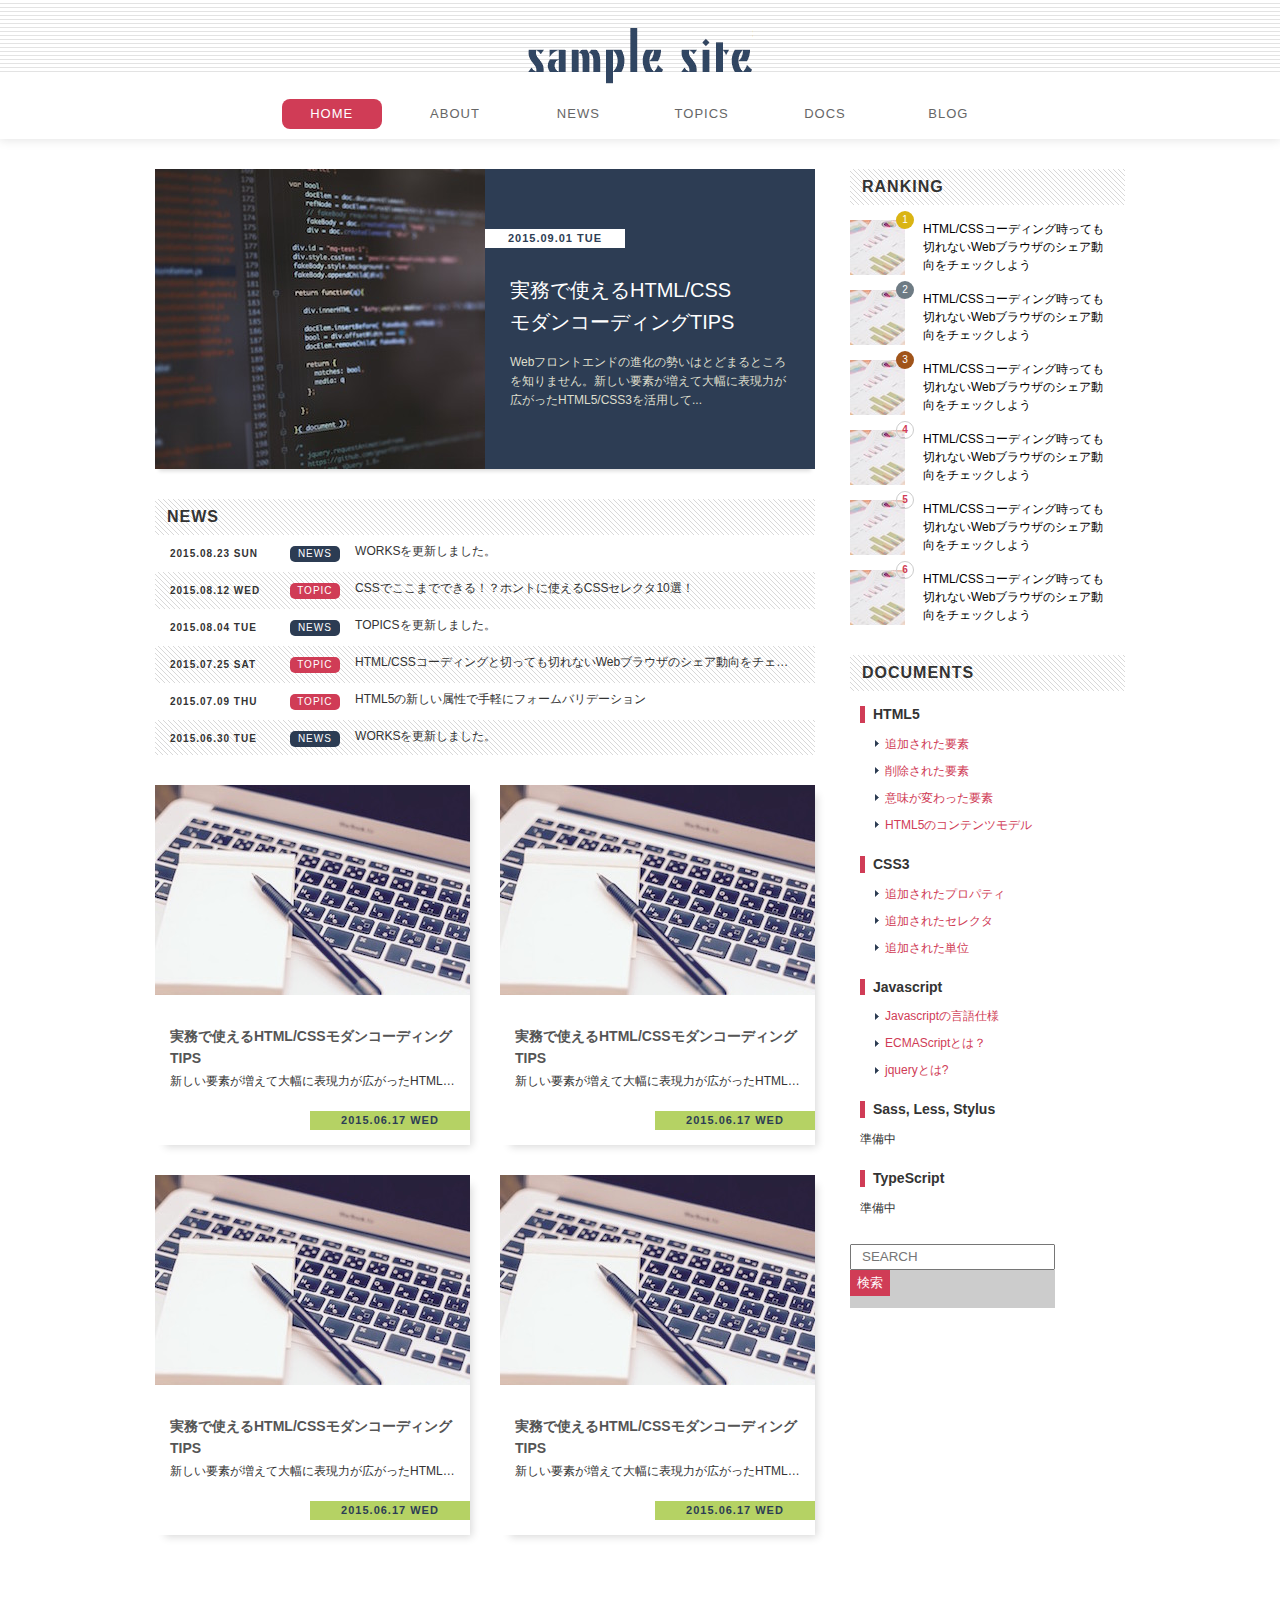
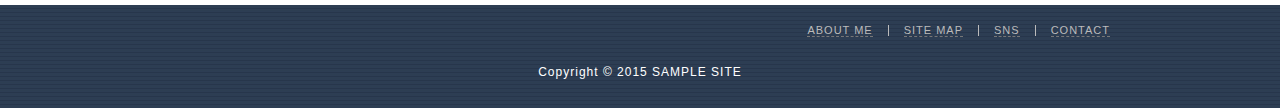
<file: index.html>
<!DOCTYPE html>
<html lang="ja">
  <head>
    <meta charset="UTF-8" />
    <meta name="viewport" content="width=device-width, initial-scale=1.0" />
    <title>スタンダードレイアウト</title>
    <link rel="stylesheet" href="mcoding/grid-layout/css/reset.css " />
    <link rel="stylesheet" href="style.css" />
  </head>
  <body>
    <header class="header">
      <h1 class="logo">
        <a href="/">SAMPLE SITE</a>
      </h1>
      <nav class="global-nav">
        <ul>
          <li class="nav-item active"><a href="#">HOME</a></li>
          <li class="nav-item"><a href="#">ABOUT</a></li>
          <li class="nav-item"><a href="#">NEWS</a></li>
          <li class="nav-item"><a href="#">TOPICS</a></li>
          <li class="nav-item"><a href="#">DOCS</a></li>
          <li class="nav-item"><a href="#">BLOG</a></li>
        </ul>
      </nav>
    </header>
    <div class="wrapper clearfix">
      <main class="main">
        <h2 class="hidden">HOT TOPIC</h2>
        <a href="#" class="hot-topic clearfix">
          <img
            class="image"
            src="mcoding/standard-layout/images/hot-topic.jpg"
            alt="コーディング画面"
          />
          <div class="content">
            <h3 class="title">
              実務で使えるHTML/CSS<br />モダンコーディングTIPS
            </h3>
            <p class="desc">
              Webフロントエンドの進化の勢いはとどまるところを知りません。新しい要素が増えて大幅に表現力が広がったHTML5/CSS3を活用して...
            </p>
            <time class="date" datetime="2015-09-01">2015.09.01 TUE</time>
          </div>
        </a>
        <h2 class="heading">NEWS</h2>
        <ul class="scroll-list">
          <li class="scroll-item">
            <a href="#">
              <time class="date" datetime="2015-08-23">2015.08.23 SUN</time>
              <span class="category news">NEWS</span>
              <span class="title">WORKSを更新しました。</span>
            </a>
          </li>
          <li class="scroll-item">
            <a href="#">
              <time class="date" datetime="2015-08-12">2015.08.12 WED</time>
              <span class="category">TOPIC</span>
              <span class="title"
                >CSSでここまでできる！？ホントに使えるCSSセレクタ10選！</span
              >
            </a>
          </li>
          <li class="scroll-item">
            <a href="#">
              <time class="date" datetime="2015-08-04">2015.08.04 TUE</time>
              <span class="category news">NEWS</span>
              <span class="title">TOPICSを更新しました。</span>
            </a>
          </li>
          <li class="scroll-item">
            <a href="#">
              <time class="date" datetime="2015-07-25">2015.07.25 SAT</time>
              <span class="category">TOPIC</span>
              <span class="title"
                >HTML/CSSコーディングと切っても切れないWebブラウザのシェア動向をチェックしよう</span
              >
            </a>
          </li>
          <li class="scroll-item">
            <a href="#">
              <time class="date" datetime="2015-07-09">2015.07.09 THU</time>
              <span class="category">TOPIC</span>
              <span class="title"
                >HTML5の新しい属性で手軽にフォームバリデーション</span
              >
            </a>
          </li>
          <li class="scroll-item">
            <a href="#">
              <time class="date" datetime="2015-06-30">2015.06.30 TUE</time>
              <span class="category news">NEWS</span>
              <span class="title">WORKSを更新しました。</span>
            </a>
          </li>
          <li class="scroll-item">
            <a href="#">
              <time class="date" datetime="2015-08-12">2015.08.12 WED</time>
              <span class="category">TOPIC</span>
              <span class="title"
                >CSSでここまでできる！？ホントに使えるCSSセレクタ10選！</span
              >
            </a>
          </li>
        </ul>
        <h2 class="hidden">ARTICLES</h2>
        <div class="clearfix">
          <a href="#" class="article-box">
            <h3 class="title">実務で使えるHTML/CSSモダンコーディングTIPS</h3>
            <p class="desc">
              新しい要素が増えて大幅に表現力が広がったHTML5/CSS3を活用し、モダンなコーディングにチャレンジしましょう！
            </p>
            <time class="date" datetime="2015-06-17">2015.06.17 WED</time>
            <img
              class="image"
              src="mcoding/standard-layout/images/article.jpg"
              alt="コーディング画面"
            />
          </a>
          <a href="#" class="article-box">
            <h3 class="title">実務で使えるHTML/CSSモダンコーディングTIPS</h3>
            <p class="desc">
              新しい要素が増えて大幅に表現力が広がったHTML5/CSS3を活用し、モダンなコーディングにチャレンジしましょう！
            </p>
            <time class="date" datetime="2015-06-17">2015.06.17 WED</time>
            <img
              class="image"
              src="mcoding/standard-layout/images/article.jpg"
              alt="コーディング画面"
            />
          </a>
          <a href="#" class="article-box">
            <h3 class="title">実務で使えるHTML/CSSモダンコーディングTIPS</h3>
            <p class="desc">
              新しい要素が増えて大幅に表現力が広がったHTML5/CSS3を活用し、モダンなコーディングにチャレンジしましょう！
            </p>
            <time class="date" datetime="2015-06-17">2015.06.17 WED</time>
            <img
              class="image"
              src="mcoding/standard-layout/images/article.jpg"
              alt="コーディング画面"
            />
          </a>
          <a href="#" class="article-box">
            <h3 class="title">実務で使えるHTML/CSSモダンコーディングTIPS</h3>
            <p class="desc">
              新しい要素が増えて大幅に表現力が広がったHTML5/CSS3を活用し、モダンなコーディングにチャレンジしましょう！
            </p>
            <time class="date" datetime="2015-06-17">2015.06.17 WED</time>
            <img
              class="image"
              src="mcoding/standard-layout/images/article.jpg"
              alt="コーディング画面"
            />
          </a>
        </div>
      </main>
      <div class="sidemenu">
        <h2 class="heading">RANKING</h2>
        <ol class="ranking">
          <li class="ranking-item">
            <a href="#">
              <img
                class="image"
                src="mcoding/standard-layout/images/ranking.jpg"
                alt="グラフの画像"
              />
              <span class="order"></span>
              <p class="text">
                HTML/CSSコーディング時っても切れないWebブラウザのシェア動向をチェックしよう
              </p>
            </a>
          </li>
          <li class="ranking-item">
            <a href="#">
              <img
                class="image"
                src="mcoding/standard-layout/images/ranking.jpg"
                alt="グラフの画像"
              />
              <span class="order"></span>
              <p class="text">
                HTML/CSSコーディング時っても切れないWebブラウザのシェア動向をチェックしよう
              </p>
            </a>
          </li>
          <li class="ranking-item">
            <a href="#">
              <img
                class="image"
                src="mcoding/standard-layout/images/ranking.jpg"
                alt="グラフの画像"
              />
              <span class="order"></span>
              <p class="text">
                HTML/CSSコーディング時っても切れないWebブラウザのシェア動向をチェックしよう
              </p>
            </a>
          </li>
          <li class="ranking-item">
            <a href="#">
              <img
                class="image"
                src="mcoding/standard-layout/images/ranking.jpg"
                alt="グラフの画像"
              />
              <span class="order"></span>
              <p class="text">
                HTML/CSSコーディング時っても切れないWebブラウザのシェア動向をチェックしよう
              </p>
            </a>
          </li>
          <li class="ranking-item">
            <a href="#">
              <img
                class="image"
                src="mcoding/standard-layout/images/ranking.jpg"
                alt="グラフの画像"
              />
              <span class="order"></span>
              <p class="text">
                HTML/CSSコーディング時っても切れないWebブラウザのシェア動向をチェックしよう
              </p>
            </a>
          </li>
          <li class="ranking-item">
            <a href="#">
              <img
                class="image"
                src="mcoding/standard-layout/images/ranking.jpg"
                alt="グラフの画像"
              />
              <span class="order"></span>
              <p class="text">
                HTML/CSSコーディング時っても切れないWebブラウザのシェア動向をチェックしよう
              </p>
            </a>
          </li>
        </ol>
        <h2 class="heading">DOCUMENTS</h2>
        <ul class="documents">
          <li>
            <h3 class="title">HTML5</h3>
            <ul>
              <li><a href="#">追加された要素</a></li>
              <li><a href="#">削除された要素</a></li>
              <li><a href="#">意味が変わった要素</a></li>
              <li><a href="#">HTML5のコンテンツモデル</a></li>
            </ul>
          </li>
          <li>
            <h3 class="title">CSS3</h3>
            <ul>
              <li><a href="#">追加されたプロパティ</a></li>
              <li><a href="#">追加されたセレクタ</a></li>
              <li><a href="#">追加された単位</a></li>
            </ul>
          </li>
          <li>
            <h3 class="title">Javascript</h3>
            <ul>
              <li><a href="#">Javascriptの言語仕様</a></li>
              <li><a href="#">ECMAScriptとは？</a></li>
              <li><a href="#">jqueryとは?</a></li>
            </ul>
          </li>
          <li>
            <h3 class="title">Sass, Less, Stylus</h3>
            <p>準備中</p>
          </li>
          <li>
            <h3 class="title">TypeScript</h3>
            <p>準備中</p>
          </li>
        </ul>
        <h2 class="hidden">SEARCH</h2>
        <form class="search-box">
          <input
            class="search-input"
            type="text"
            name="search"
            placeholder="SEARCH"
          />
          <input class="search-button" type="submit" value="検索" />
          <p class="text">サイト内の文章を検索できます</p>
        </form>
      </div>
    </div>
    <footer class="footer">
      <ul class="horizontal-list">
        <li class="horizontal-item"><a href="#">ABOUT ME</a></li>
        <li class="horizontal-item"><a href="#">SITE MAP</a></li>
        <li class="horizontal-item"><a href="#">SNS</a></li>
        <li class="horizontal-item"><a href="#">CONTACT</a></li>
      </ul>
      <p class="copyright">Copyright ©︎ 2015 SAMPLE SITE</p>
    </footer>
  </body>
</html>
</file>
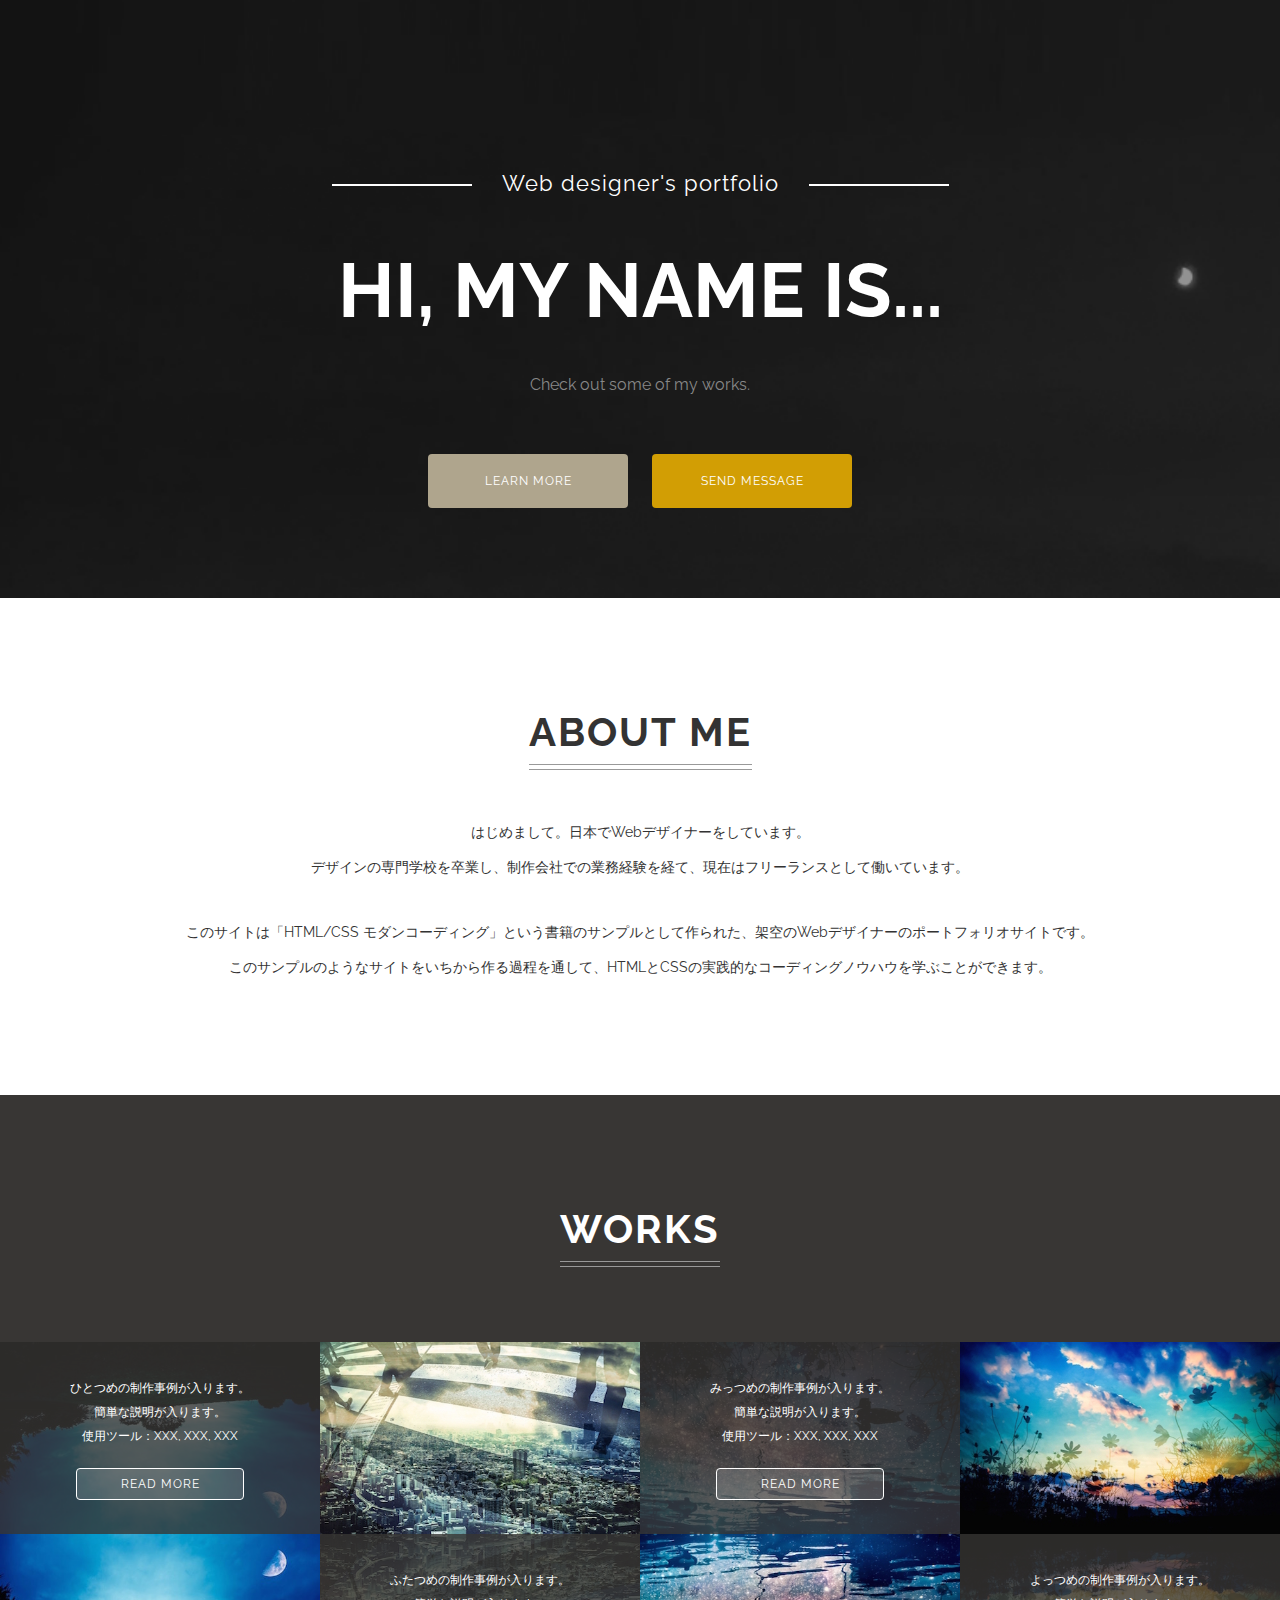
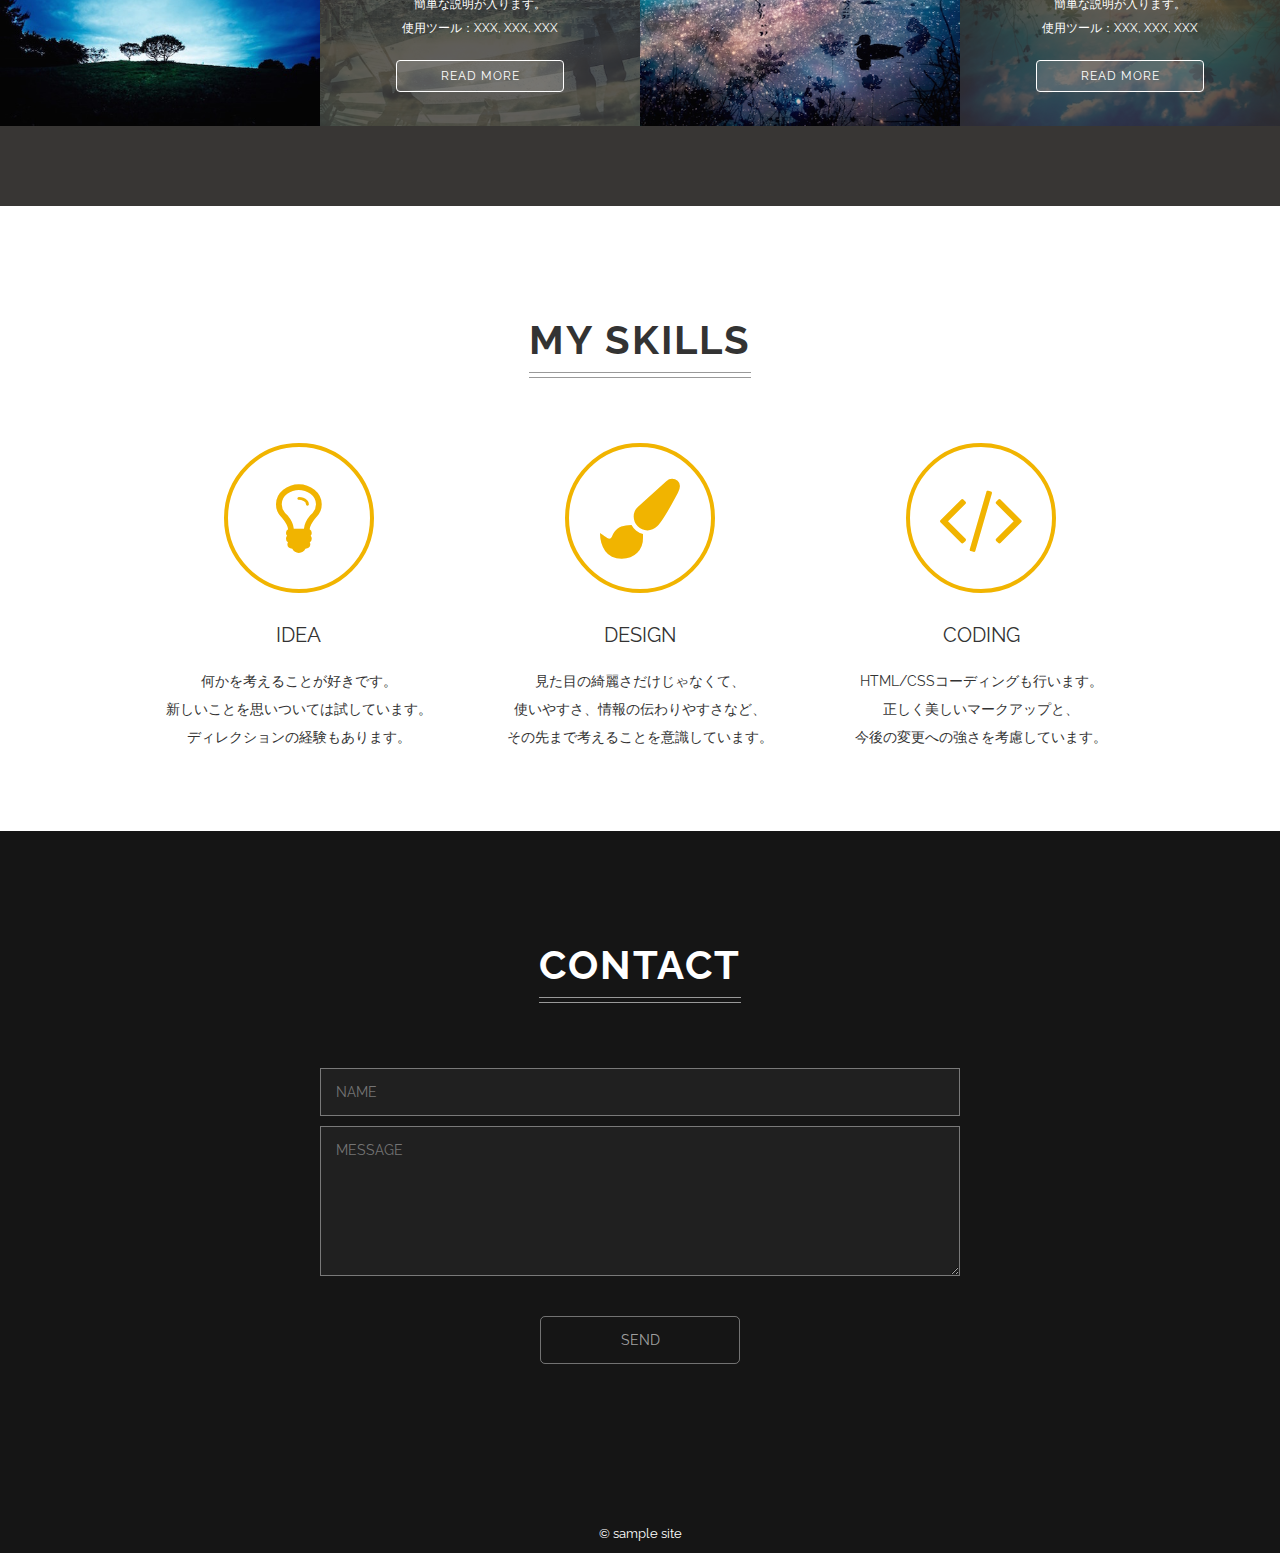
<file: mcoding/singlepage-layout/index.html>
<!DOCTYPE html>
<html lang="ja">
<head>
  <meta charset="UTF-8">
  <meta name="viewport" content="width=device-width,initial-scale=1.0,minimum-scale=1.0">
  <title>シングルページレイアウト</title>
  <link rel="stylesheet" href="http://fonts.googleapis.com/css?family=Raleway:700,400">
  <link rel="stylesheet" href="http://maxcdn.bootstrapcdn.com/font-awesome/4.3.0/css/font-awesome.min.css">
  <link rel="stylesheet" href="css/normalize.css">
  <link rel="stylesheet" href="css/style.css">
</head>
<body>
  <header class="header">
    <p class="site-title-sub">Web designer's portfolio</p>
    <h1 class="site-title">HI, MY NAME IS...</h1>
    <p class="site-description">Check out some of my works.</p>
    <div class="buttons">
      <a class="button" href="#about">LEARN MORE</a>
      <a class="button button-showy" href="#contact">SEND MESSAGE</a>
    </div>
  </header>
  <section class="about" id="about">
    <h2 class="heading">ABOUT ME</h2>
    <p class="about-text">
      はじめまして。日本でWebデザイナーをしています。<br>
      デザインの専門学校を卒業し、制作会社での業務経験を経て、現在はフリーランスとして働いています。
    </p>
    <p class="about-text">
      このサイトは「HTML/CSS モダンコーディング」という書籍のサンプルとして作られた、架空のWebデザイナーのポートフォリオサイトです。<br>
      このサンプルのようなサイトをいちから作る過程を通して、HTMLとCSSの実践的なコーディングノウハウを学ぶことができます。
    </p>
  </section>
  <section class="works">
    <h2 class="heading">WORKS</h2>
    <div class="works-wrapper">
      <div class="work-box tree">
        <img class="work-image" src="images/tree.jpg" alt="制作事例1">
        <div class="work-description">
          <div class="work-description-inner">
            <p class="work-text">
              ひとつめの制作事例が入ります。<br>
              簡単な説明が入ります。<br>
              使用ツール：XXX, XXX, XXX<br>
              <a href="#" class="button button-ghost">READ MORE</a>
            </p>
          </div>
        </div>
      </div>
      <div class="work-box building">
        <img class="work-image" src="images/building.jpg" alt="制作事例2">
        <div class="work-description">
          <div class="work-description-inner">
            <p class="work-text">
              ふたつめの制作事例が入ります。<br>
              簡単な説明が入ります。<br>
              使用ツール：XXX, XXX, XXX<br>
              <a href="#" class="button button-ghost">READ MORE</a>
            </p>
          </div>
        </div>
      </div>
      <div class="work-box lake">
        <img class="work-image" src="images/lake.jpg" alt="制作事例3">
        <div class="work-description">
          <div class="work-description-inner">
            <p class="work-text">
              みっつめの制作事例が入ります。<br>
              簡単な説明が入ります。<br>
              使用ツール：XXX, XXX, XXX<br>
              <a href="#" class="button button-ghost">READ MORE</a>
            </p>
          </div>
        </div>
      </div>
      <div class="work-box sky">
        <img class="work-image" src="images/sky.jpg" alt="制作事例4">
        <div class="work-description">
          <div class="work-description-inner">
            <p class="work-text">
              よっつめの制作事例が入ります。<br>
              簡単な説明が入ります。<br>
              使用ツール：XXX, XXX, XXX<br>
              <a href="#" class="button button-ghost">READ MORE</a>
            </p>
          </div>
        </div>
      </div>
    </div>
  </section>
  <section class="skills">
    <h2 class="heading">MY SKILLS</h2>
    <div class="skills-wrapper">
      <div class="skill-box">
        <i class="skill-icon fa fa-lightbulb-o"></i>
        <div class="skill-title">IDEA</div>
        <p class="skill-text">
          何かを考えることが好きです。<br>
          新しいことを思いついては試しています。<br>
          ディレクションの経験もあります。
        </p>
      </div>
      <div class="skill-box">
        <i class="skill-icon fa fa-paint-brush"></i>
        <div class="skill-title">DESIGN</div>
        <p class="skill-text">
          見た目の綺麗さだけじゃなくて、<br>
          使いやすさ、情報の伝わりやすさなど、<br>
          その先まで考えることを意識しています。
        </p>
      </div>
      <div class="skill-box">
        <i class="skill-icon fa fa-code"></i>
        <div class="skill-title">CODING</div>
        <p class="skill-text">
          HTML/CSSコーディングも行います。<br>
          正しく美しいマークアップと、<br>
          今後の変更への強さを考慮しています。
        </p>
      </div>
    </div>
  </section>
  <section class="contact" id="contact">
    <h2 class="heading">CONTACT</h2>
    <form class="contact-form">
      <input type="text" name="name" placeholder="NAME">
      <textarea name="message" placeholder="MESSAGE"></textarea>
      <input type="submit" value="SEND">
    </form>
  </section>
  <footer class="footer">
      © sample site
  </footer>
  <script src="lib/placeholders.min.js"></script>
</body>
</html>
</file>
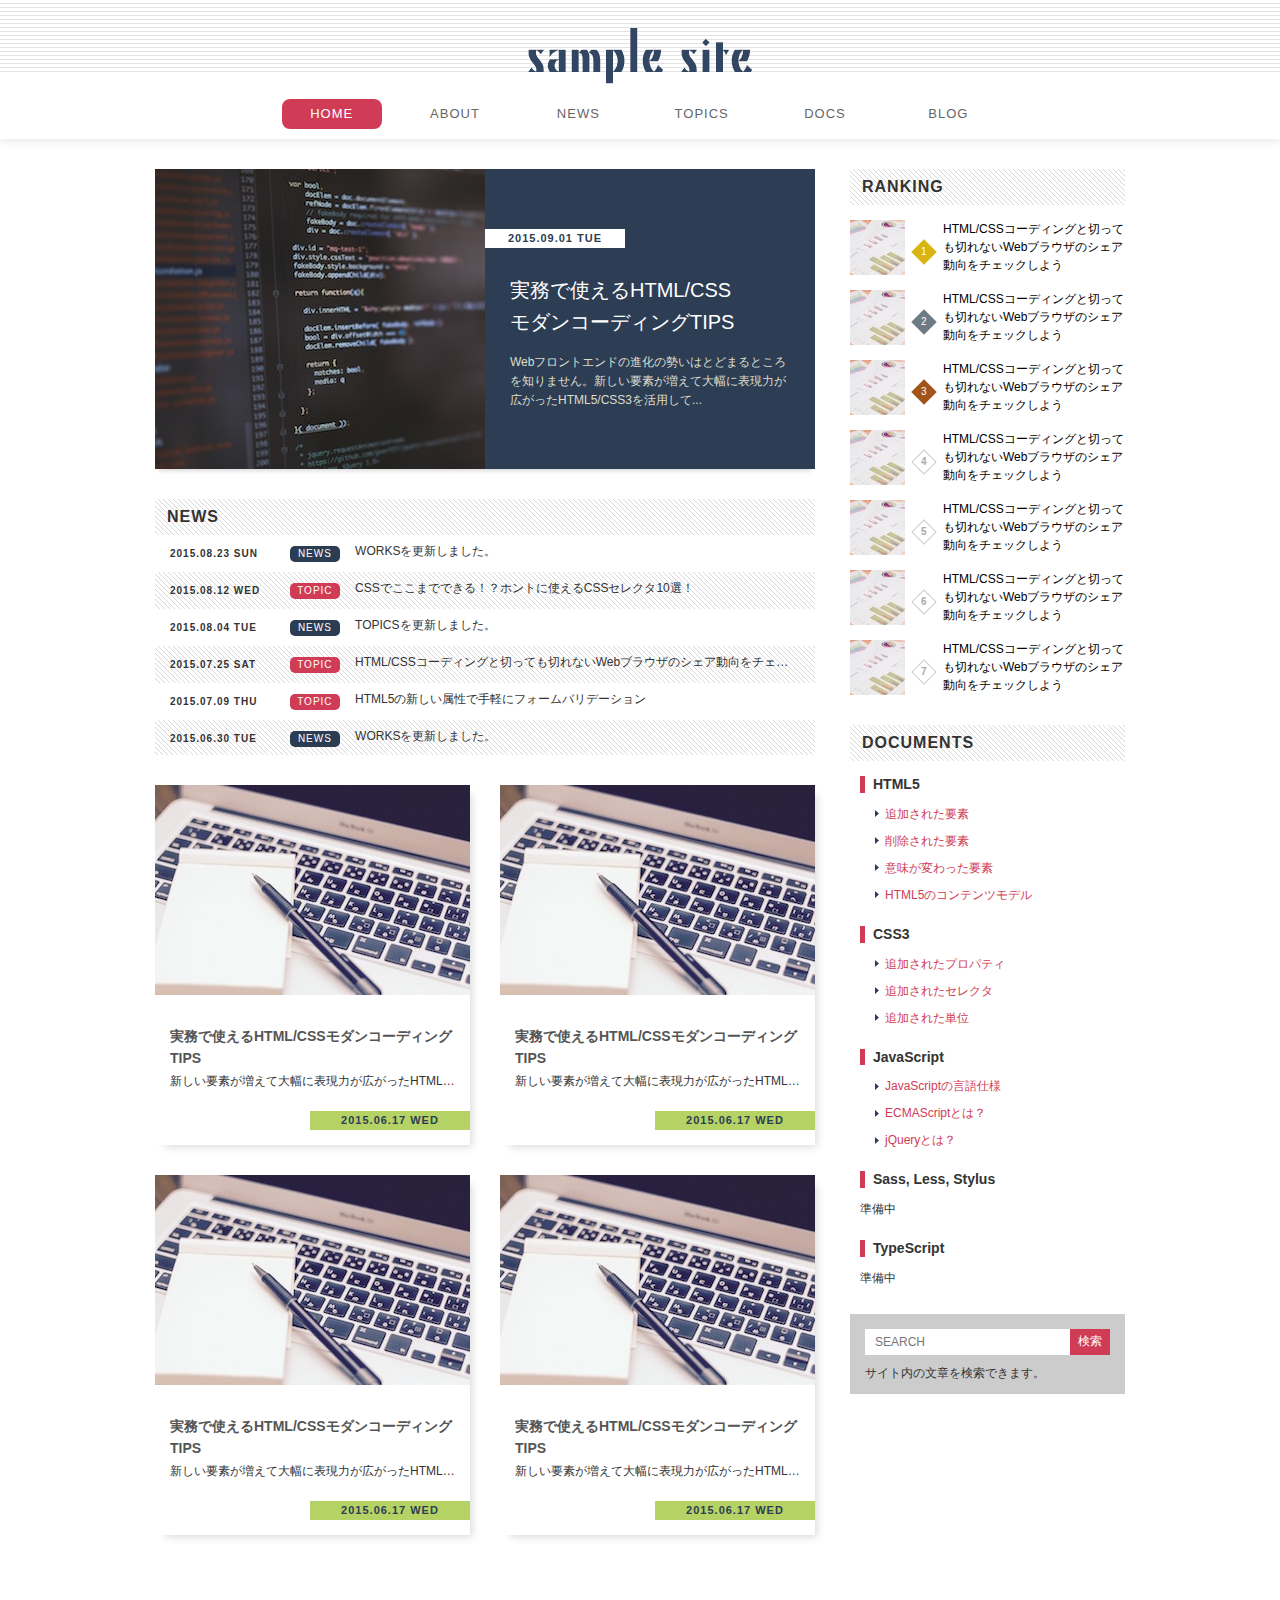
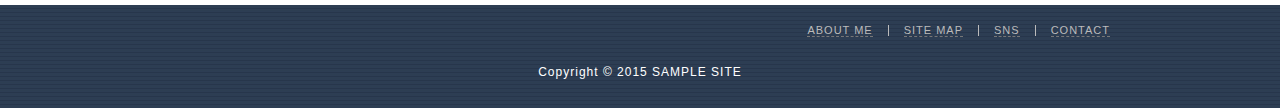
<file: mcoding/standard-layout/index.html>
<!DOCTYPE html>
<html lang="ja">
<head>
  <meta charset="UTF-8">
  <title>スタンダードレイアウト</title>
  <link rel="stylesheet" href="css/reset.css">
  <link rel="stylesheet" href="css/style.css">
</head>
<body>
  <header class="header">
    <h1 class="logo">
      <a href="/">SAMPLE SITE</a>
    </h1>
    <nav class="global-nav">
      <ul>
        <li class="nav-item active"><a href="#">HOME</a></li>
        <li class="nav-item"><a href="#">ABOUT</a></li>
        <li class="nav-item"><a href="#">NEWS</a></li>
        <li class="nav-item"><a href="#">TOPICS</a></li>
        <li class="nav-item"><a href="#">DOCS</a></li>
        <li class="nav-item"><a href="#">BLOG</a></li>
      </ul>
    </nav>
  </header>
  <div class="wrapper clearfix">
    <main class="main">
      <h2 class="hidden">HOT TOPIC</h2>
      <a href="#" class="hot-topic clearfix">
        <img class="image" src="./images/hot-topic.jpg" alt="コーディング画面">
        <div class="content">
          <h3 class="title">実務で使えるHTML/CSS<br>モダンコーディングTIPS</h3>
          <p class="desc">Webフロントエンドの進化の勢いはとどまるところを知りません。新しい要素が増えて大幅に表現力が広がったHTML5/CSS3を活用して...</p>
          <time class="date" datetime="2015-09-01">2015.09.01 TUE</time>
        </div>
      </a>
      <h2 class="heading">NEWS</h2>
      <ul class="scroll-list">
        <li class="scroll-item">
          <a href="#">
            <time class="date" datetime="2015-08-23">2015.08.23 SUN</time>
            <span class="category news">NEWS</span>
            <span class="title">WORKSを更新しました。</span>
          </a>
        </li>
        <li class="scroll-item">
          <a href="#">
            <time class="date" datetime="2015-08-12">2015.08.12 WED</time>
            <span class="category">TOPIC</span>
            <span class="title">CSSでここまでできる！？ホントに使えるCSSセレクタ10選！</span>
          </a>
        </li>
        <li class="scroll-item">
          <a href="#">
            <time class="date" datetime="2015-08-04">2015.08.04 TUE</time>
            <span class="category news">NEWS</span>
            <span class="title">TOPICSを更新しました。</span>
          </a>
        </li>
        <li class="scroll-item">
          <a href="#">
            <time class="date" datetime="2015-07-25">2015.07.25 SAT</time>
            <span class="category">TOPIC</span>
            <span class="title">HTML/CSSコーディングと切っても切れないWebブラウザのシェア動向をチェックしよう</span>
          </a>
        </li>
        <li class="scroll-item">
          <a href="#">
            <time class="date" datetime="2015-07-09">2015.07.09 THU</time>
            <span class="category">TOPIC</span>
            <span class="title">HTML5の新しい属性で手軽にフォームバリデーション</span>
          </a>
        </li>
        <li class="scroll-item">
          <a href="#">
            <time class="date" datetime="2015-06-30">2015.06.30 TUE</time>
            <span class="category news">NEWS</span>
            <span class="title">WORKSを更新しました。</span>
          </a>
        </li>
      </ul>
      <h2 class="hidden">ARTICLES</h2>
      <div class="clearfix">
        <a href="#" class="article-box">
          <h3 class="title">実務で使えるHTML/CSSモダンコーディングTIPS</h3>
          <p class="desc">新しい要素が増えて大幅に表現力が広がったHTML5/CSS3を活用し、モダンなコーディングにチャレンジしましょう！</p>
          <time class="date" datetime="2015-06-17">2015.06.17 WED</time>
          <img class="image" src="./images/article.jpg" alt="コーディング画面">
        </a>
        <a href="#" class="article-box">
          <h3 class="title">実務で使えるHTML/CSSモダンコーディングTIPS</h3>
          <p class="desc">新しい要素が増えて大幅に表現力が広がったHTML5/CSS3を活用し、モダンなコーディングにチャレンジしましょう！</p>
          <time class="date" datetime="2015-06-17">2015.06.17 WED</time>
          <img class="image" src="./images/article.jpg" alt="コーディング画面">
        </a>
        <a href="#" class="article-box">
          <h3 class="title">実務で使えるHTML/CSSモダンコーディングTIPS</h3>
          <p class="desc">新しい要素が増えて大幅に表現力が広がったHTML5/CSS3を活用し、モダンなコーディングにチャレンジしましょう！</p>
          <time class="date" datetime="2015-06-17">2015.06.17 WED</time>
          <img class="image" src="./images/article.jpg" alt="コーディング画面">
        </a>
        <a href="#" class="article-box">
          <h3 class="title">実務で使えるHTML/CSSモダンコーディングTIPS</h3>
          <p class="desc">新しい要素が増えて大幅に表現力が広がったHTML5/CSS3を活用し、モダンなコーディングにチャレンジしましょう！</p>
          <time class="date" datetime="2015-06-17">2015.06.17 WED</time>
          <img class="image" src="./images/article.jpg" alt="コーディング画面">
        </a>
      </div>
    </main>
    <div class="sidemenu">
      <h2 class="heading">RANKING</h2>
      <ol class="ranking">
        <li class="ranking-item">
          <a href="#">
            <img class="image" src="./images/ranking.jpg" alt="グラフの画像">
            <span class="order"></span>
            <p class="text">HTML/CSSコーディングと切っても切れないWebブラウザのシェア動向をチェックしよう</p>
          </a>
        </li>
        <li class="ranking-item">
          <a href="#">
            <img class="image" src="./images/ranking.jpg" alt="グラフの画像">
            <span class="order"></span>
            <p class="text">HTML/CSSコーディングと切っても切れないWebブラウザのシェア動向をチェックしよう</p>
          </a>
        </li>
        <li class="ranking-item">
          <a href="#">
            <img class="image" src="./images/ranking.jpg" alt="グラフの画像">
            <span class="order"></span>
            <p class="text">HTML/CSSコーディングと切っても切れないWebブラウザのシェア動向をチェックしよう</p>
          </a>
        </li>
        <li class="ranking-item">
          <a href="#">
            <img class="image" src="./images/ranking.jpg" alt="グラフの画像">
            <span class="order"></span>
            <p class="text">HTML/CSSコーディングと切っても切れないWebブラウザのシェア動向をチェックしよう</p>
          </a>
        </li>
        <li class="ranking-item">
          <a href="#">
            <img class="image" src="./images/ranking.jpg" alt="グラフの画像">
            <span class="order"></span>
            <p class="text">HTML/CSSコーディングと切っても切れないWebブラウザのシェア動向をチェックしよう</p>
          </a>
        </li>
        <li class="ranking-item">
          <a href="#">
            <img class="image" src="./images/ranking.jpg" alt="グラフの画像">
            <span class="order"></span>
            <p class="text">HTML/CSSコーディングと切っても切れないWebブラウザのシェア動向をチェックしよう</p>
          </a>
        </li>
        <li class="ranking-item">
          <a href="#">
            <img class="image" src="./images/ranking.jpg" alt="グラフの画像">
            <span class="order"></span>
            <p class="text">HTML/CSSコーディングと切っても切れないWebブラウザのシェア動向をチェックしよう</p>
          </a>
        </li>
      </ol>
      <h2 class="heading">DOCUMENTS</h2>
      <ul class="documents">
        <li>
          <h3 class="title">HTML5</h3>
          <ul>
            <li><a href="#">追加された要素</a></li>
            <li><a href="#">削除された要素</a></li>
            <li><a href="#">意味が変わった要素</a></li>
            <li><a href="#">HTML5のコンテンツモデル</a></li>
          </ul>
        </li>
        <li>
          <h3 class="title">CSS3</h3>
          <ul>
            <li><a href="#">追加されたプロパティ</a></li>
            <li><a href="#">追加されたセレクタ</a></li>
            <li><a href="#">追加された単位</a></li>
          </ul>
        </li>
        <li>
          <h3 class="title">JavaScript</h3>
          <ul>
            <li><a href="#">JavaScriptの言語仕様</a></li>
            <li><a href="#">ECMAScriptとは？</a></li>
            <li><a href="#">jQueryとは？</a></li>
          </ul>
        </li>
        <li>
          <h3 class="title">Sass, Less, Stylus</h3>
          <p>準備中</p>
        </li>
        <li>
          <h3 class="title">TypeScript</h3>
          <p>準備中</p>
        </li>
      </ul>
      <h2 class="hidden">SEARCH</h2>
      <form class="search-box">
        <input class="search-input" type="text" name="search" placeholder="SEARCH">
        <input class="search-button" type="submit" value="検索">
        <p class="text">サイト内の文章を検索できます。</p>
      </form>
    </div>
  </div>
  <footer class="footer">
    <ul class="horizontal-list">
      <li class="horizontal-item"><a href="#">ABOUT ME</a></li>
      <li class="horizontal-item"><a href="#">SITE MAP</a></li>
      <li class="horizontal-item"><a href="#">SNS</a></li>
      <li class="horizontal-item"><a href="#">CONTACT</a></li>
    </ul>
    <p class="copyright">Copyright © 2015 SAMPLE SITE</p>
  </footer>
</body>
</html>
</file>
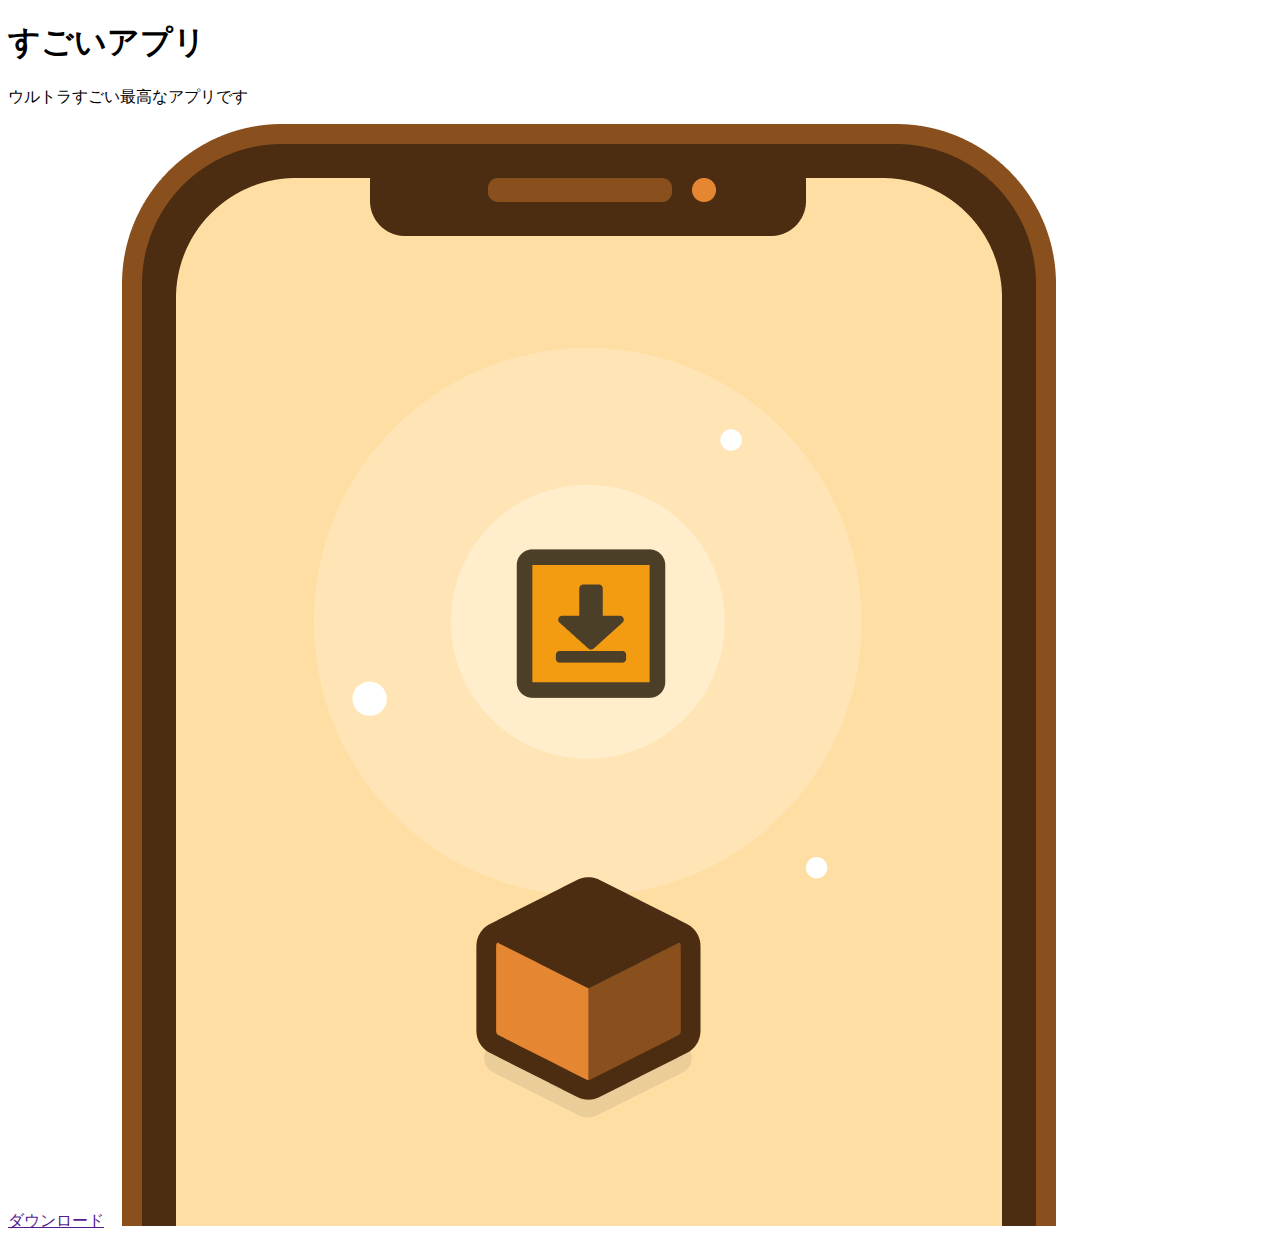
<file: index4.html>
<!DOCTYPE html>
<html lang="en">
  <head>
    <meta charset="UTF-8" />
    <meta name="viewport" content="width=device-width, initial-scale=1.0" />
    <title>すごいアプリ</title>
  </head>
  <body>
    <header>
      <h1>すごいアプリ</h1>
      <p>ウルトラすごい最高なアプリです</p>
      <a href="" class="btn">ダウンロード</a>
      <img src="website_html_v4/MyAwesomeApp/img/top.png" />
    </header>
  </body>
</html>
</file>
<file: style.css>
@charset "UTF-8";

/* --------------------------------
 * base
 * -------------------------------- */
html {
  font-size: 62.5%;
}
body {
  color: #333;
  font-size: 1.2rem;
  font-family: "Hiragino Kaku Gothic ProN", Meiryo, sans-serif;
}
*,
*::before,
*::after {
  box-sizing: border-box;
}
a:link,
a:visited,
a:hover,
a:active {
  color: #d03c56;
  text-decoration: none;
}

/* --------------------------------
 * parts
 * -------------------------------- */
.clearfix::after {
  content: "";
  display: block;
  clear: both;
}
.heading {
  padding: 10px 12px;
  background: url("mcoding/standard-layout/images/bg-slash.gif");
  letter-spacing: 1px;
  font-size: 1.6rem;
}
.hidden {
  display: none;
}

/* --------------------------------
 * header
 * -------------------------------- */
.header {
  width: 100%;
  padding: 28px 0 10px;
  background: url("mcoding/standard-layout/images/bg-header.gif") repeat-x;
  box-shadow: 0 0 10px 1px #e3e3e3;
}
.logo {
  width: 225px;
  height: 56px;
  margin: 0 auto;
  background: url("mcoding/standard-layout/images/logo.png") no-repeat;
  text-indent: 100%;
  white-space: nowrap;
  overflow: hidden;
}
.logo a {
  display: block;
  width: 100%;
  height: 100%;
}
.global-nav {
  margin-top: 15px;
  text-align: center;
}
.global-nav .nav-item {
  display: inline-block;
  margin: 0 10px;
}
.global-nav .nav-item a {
  display: inline-block;
  width: 100px;
  height: 30px;
  line-height: 30px;
  text-align: center;
  border-radius: 8px;
  color: #666;
  font-size: 1.3rem;
  letter-spacing: 1px;
  transition: 0.15s;
}
.global-nav .nav-item.active a,
.global-nav .nav-item a:hover {
  background-color: #d03c56;
  color: #fff;
}

/* --------------------------------
 * wrapper
 * -------------------------------- */
.wrapper {
  width: 970px;
  margin: 30px auto 40px;
}

/* --------------------------------
 * main
 * -------------------------------- */
.main {
  display: block;
  float: left;
  width: 660px;
}
.hot-topic {
  display: block;
  height: 300px;
  margin-bottom: 30px;
  box-shadow: 0 6px 4px -4px rgba(0, 0, 0, 0.15);
  transition: opacity 0.15s;
}
.hot-topic:hover {
  opacity: 0.85;
}
.hot-topic .image {
  float: left;
  width: 50%;
  height: 100%;
}
.hot-topic .content {
  position: relative;
  float: left;
  width: 50%;
  height: 100%;
  padding: 105px 25px 0;
  background-color: #2d3d54;
  line-height: 1.6;
}
.hot-topic .title {
  margin-bottom: 15px;
  color: #fff;
  font-weight: normal;
  font-size: 2rem;
}
.hot-topic .desc {
  color: #ddc;
}
.hot-topic .date {
  position: absolute;
  top: 60px;
  left: 0;
  width: 140px;
  padding: 4px;
  background-color: #fff;
  color: #2d3d54;
  text-align: center;
  letter-spacing: 1px;
  font-weight: bold;
  font-size: 1.1rem;
  line-height: 1;
}
.scroll-list {
  max-height: 220px;
  overflow-y: auto;
  margin-bottom: 30px;
  list-style-type: none;
}
.scroll-list .scroll-item a {
  display: block;
  padding: 10px 15px;
  color: #333;
  font-size: 0;
  transition: background-color 0.1s;
}
.scroll-list .scroll-item:nth-of-type(even) a {
  background: url("mcoding/standard-layout/images/bg-slash.gif");
}
.scroll-list .scroll-item a:hover {
  background-color: #fafaf8;
}
.scroll-list .date {
  display: inline-block;
  width: 19%;
  letter-spacing: 1px;
  font-weight: bold;
  font-size: 1rem;
}
.scroll-list .category {
  display: inline-block;
  width: 8%;
  border-radius: 5px;
  background-color: #d03c56;
  color: #fff;
  text-align: center;
  letter-spacing: 1px;
  font-size: 1rem;
  line-height: 16px;
}
.scroll-list .category.news {
  background-color: #2c3c53;
}
.scroll-list .title {
  display: inline-block;
  width: 73%;
  padding-left: 15px;
  overflow: hidden;
  text-overflow: ellipsis;
  white-space: nowrap;
  font-size: 1.2rem;
}
.article-box {
  position: relative;
  display: block;
  width: 315px;
  height: 360px;
  margin-bottom: 30px;
  padding: 210px 15px 0;
  box-shadow: 6px 6px 8px -4px rgba(0, 0, 0, 0.15);
  transition: opacity 0.15s;
}
.article-box:hover {
  opacity: 0.8;
}
.article-box:nth-of-type(odd) {
  float: left;
}
.article-box:nth-of-type(even) {
  float: right;
}
.article-box .title {
  margin-top: 30px;
  color: #555;
  font-size: 1.4rem;
  line-height: 1.6;
}
.article-box .desc {
  margin-top: 5px;
  color: #333;
  overflow: hidden;
  text-overflow: ellipsis;
  white-space: nowrap;
}
.article-box .date {
  position: absolute;
  right: 0;
  bottom: 15px;
  display: block;
  width: 160px;
  padding: 4px;
  background-color: #b5d264;
  color: #2d3d54;
  text-align: center;
  letter-spacing: 1px;
  font-weight: bold;
  font-size: 1.1rem;
}
.article-box .image {
  position: absolute;
  top: 0;
  left: 0;
  width: 100%;
}
/* --------------------------------
 * sidemenu
 * -------------------------------- */
.sidemenu {
  float: right;
  width: 275px;
}
.ranking {
  margin-bottom: 30px;
  list-style-type: none;
  counter-reset: ranking;
}
.ranking .ranking-item {
  position: relative;
  margin-top: 15px;
}
.ranking .ranking-item a {
  display: block;
  font-size: 0;
  transition: opacity 0.15s;
}
.ranking .ranking-item a:hover {
  opacity: 0.8;
}
.ranking .image {
  width: 55px;
  height: 55px;
}
.ranking .text {
  display: inline-block;
  width: 182px;
  color: #000;
  vertical-align: top;
  margin-left: 18px;
  font-size: 1.2rem;
  line-height: 1.5;
}
.ranking .order {
  position: absolute;
  left: 46px;
  top: -9px;
  border-radius: 18px;
  display: inline-block;
  width: 18px;
  height: 18px;
  border: 1px solid #ccc;
  text-align: center;
  font-weight: bold;
  line-height: 16px;
}
.ranking .ranking-item:nth-of-type(1) .order,
.ranking .ranking-item:nth-of-type(2) .order,
.ranking .ranking-item:nth-of-type(3) .order {
  border: none;
  font-weight: normal;
  color: #fff;
  line-height: 18px;
}
.ranking .ranking-item:nth-of-type(1) .order {
  background-color: #dab413;
}
.ranking .ranking-item:nth-of-type(2) .order {
  background-color: #6e7b84;
}
.ranking .ranking-item:nth-of-type(3) .order {
  background-color: #a0541a;
}
.ranking .order::before {
  content: counter(ranking);
  counter-increment: ranking;
  display: inline-block;
  font-size: 1rem;
}
.documents {
  margin: 10px 10px 30px;
}
.documents,
.documents ul {
  list-style-type: none;
}
.documents > li .title {
  margin: 15px 0;
  padding-left: 8px;
  border-left: 5px solid #d03c56;
  font-size: 1.4rem;
  line-height: 1.2;
}
.documents > li + li {
  margin-top: 25px;
}
.documents > li ul {
  margin: 15px;
}
.documents > li ul > li {
  margin-bottom: 15px;
  padding-left: 10px;
  background: url(mcoding/standard-layout/images/arrow.gif) no-repeat left
    center;
}
.documents a:hover {
  text-decoration: underline;
}
.search-box {
  width: 205px;
  background-color: #ccc;
  font-size: 0;
}
.searchbox > * {
  font-size: 1.2rem;
}
.search-box .search-input {
  width: 205px;
  height: 26px;
  padding: 0 10px;
}
.search-box .search-button {
  width: 40px;
  height: 26px;
  border: none;
  background-color: #d03c56;
  color: #fff;
  cursor: pointer;
}
.search-box .text {
  margin-top: 12px;
}

/* フッター */
.footer {
  width: 100%;
  padding: 20px 0 30px;
  background: #2d3d54 url("mcoding/standard-layout/images/bg-footer.gif");
  color: #fff;
}
.horizontal-list {
  width: 970px;
  margin: 0 auto;
  text-align: right;
  font-size: 0;
}
.horizontal-list .horizontal-item {
  display: inline-block;
  padding: 0 15px;
  letter-spacing: 1px;
}
.horizontal-list .horizontal-item + .horizontal-item {
  border-left: 1px solid #bbb;
}
.horizontal-list .horizontal-item a {
  border-bottom: 1px dashed #777;
  color: #bbb;
  font-size: 1.1rem;
  transition: color 0.15s;
}
.horizontal-list .horizontal-ltem a:hover {
  color: #ddd;
}
.copyright {
  margin-top: 30px;
  text-align: center;
  letter-spacing: 1px;
}
</file>
<file: mcoding/singlepage-layout/css/style.css>
@charset "UTF-8";

/* --------------------------------
 * base
 * -------------------------------- */
html {
  font-size: 62.5%;
}
body {
  background: #151515 url('../images/bg.png') no-repeat fixed left bottom;
  background-size: cover;
  color: #fff;
  text-align: center;
  font-size: 1.4rem;
  font-family: Raleway, "Hiragino Kaku Gothic ProN",  Meiryo,  sans-serif;
}
*, *::before, *::after {
  box-sizing: border-box;
}


/* --------------------------------
 * parts
 * -------------------------------- */
.heading {
  position: relative;
  display: inline-block;
  margin: 30px 0 15px;
  padding-bottom: 15px;
  letter-spacing: 2px;
  font-size: 4rem;
}
.heading::before,
.heading::after {
  content: '';
  position: absolute;
  right: 0;
  bottom: 0;
  left: 0;
  border-bottom: 1px solid #999;
}
.heading::before {
  bottom: 5px;
}
.button {
  display: inline-block;
  width: 200px;
  padding: 20px;
  border-radius: 4px;
  background-color: #afa58d;
  color: #fff;
  text-decoration: none;
  letter-spacing: 1px;
  font-size: 1.2rem;
}
.button:hover {
  opacity: 0.9;
}
.button-showy {
  background-color: #D29E04;
}
.button-ghost {
  border: 1px solid #fff;
  background-color: rgba(255, 255, 255, 0.15);
}


/* --------------------------------
 * header
 * -------------------------------- */
.header {
  padding: 170px 30px 80px;
}
.site-title-sub {
  margin: 0 0 30px;
  letter-spacing: 1px;
  font-size: 2.2rem;
}
.site-title-sub::before,
.site-title-sub::after {
  content: '';
  display: inline-block;
  width: 140px;
  height: 2px;
  margin: 0 30px;
  background-color: #fff;
  vertical-align: middle;
}
.site-title {
  margin: 50px 0 40px;
  font-size: 7.6rem;
}
.site-description {
  margin-bottom: 50px;
  color: #888;
  font-size: 1.6rem;
}
.buttons .button {
  margin: 10px;
}


/* --------------------------------
 * about
 * -------------------------------- */
.about {
  padding: 80px 30px;
  background-color: #fff;
  color: #333;
}
.about-text {
  margin: 30px 0;
  line-height: 2.5;
}


/* --------------------------------
 * works
 * -------------------------------- */
.works {
  padding: 80px 0;
  background-color: #383634;
}
.works-wrapper {
  display: table;
  width: 100%;
  margin-top: 60px;
  table-layout: fixed;
}
.work-box {
  position: relative;
  display: table-cell;
}
.work-image {
  display: block;
  width: 100%;
  margin: 0 0 60%;
}
.work-description {
  position: absolute;
  top: 50%;
  left: 0;
  z-index: 1;
  width: 100%;
  height: 50%;
  overflow-y: auto;
}
.work-description-inner {
  display: table;
  width: 100%;
  height: 100%;
  padding: 20px;
}
.work-text {
  display: table-cell;
  vertical-align: middle;
  font-size: 1.2rem;
  line-height: 2;
}
.work-text .button {
  width: 60%;
  margin-top: 20px;
  padding: 3px;
}
.work-box::after {
  content: '';
  position: absolute;
  top: 50%;
  left: 0;
  width: 100%;
  height: 50%;
  background: no-repeat;
  background-size: 100% 100%;
  opacity: 0.2;
  transform: scaleY(-1);
}
.work-box.tree::after {
  background-image: url('../images/tree.jpg');
}
.work-box.building::after {
  background-image: url('../images/building.jpg');
}
.work-box.lake::after {
  background-image: url('../images/lake.jpg');
}
.work-box.sky::after {
  background-image: url('../images/sky.jpg');
}
.work-box:nth-child(odd) .work-image {
  margin: 60% 0 0;
}
.work-box:nth-child(odd) .work-description,
.work-box:nth-child(odd)::after {
  top: 0;
}


/* --------------------------------
 * skills
 * -------------------------------- */
.skills {
  padding: 80px 0;
  background-color: #fff;
  color: #333;
}
.skills-wrapper {
  display: table;
  width: 80%;
  margin: 50px auto 0;
  table-layout: fixed;
}
.skill-box {
  display: table-cell;
}
.skill-icon {
  width: 150px;
  height: 150px;
  margin-bottom: 30px;
  border: 4px solid;
  border-radius: 50%;
  color: #f1b400;
  font-size: 8rem;
  line-height: 142px;
}
.skill-title {
  margin: 0 20px 20px;
  font-size: 2rem;
}
.skill-text {
  margin: 0 20px;
  line-height: 2;
}


/* --------------------------------
 * contact
 * -------------------------------- */
.contact {
  padding: 80px 0 150px;
}
.contact-form {
  width: 50%;
  margin: 50px auto 0;
}
.contact-form input[type=text],
.contact-form textarea {
  display: block;
  width: 100%;
  margin-bottom: 10px;
  padding: 15px;
  outline: none;
  border: 1px solid rgba(255, 255, 255, 0.4);
  border-radius: 0;
  background-color: rgba(255, 255, 255, 0.05);
  color: #fff;
}
.contact-form input[type=text]:focus,
.contact-form textarea:focus {
  box-shadow: 0 0 8px rgba(255, 255, 255, 0.5) inset;
}
.contact-form textarea {
  height: 150px;
}
.contact-form input[type=submit] {
  display: block;
  width: 200px;
  margin: 40px auto 0;
  padding: 15px;
  border: 1px solid rgba(255, 255, 255, 0.4);
  border-radius: 5px;
  background-color: transparent;
  color: rgba(255, 255, 255, 0.6);
  cursor: pointer;
}
.contact-form input[type=submit]:hover {
  background-color: rgba(255, 255, 255, 0.05);
}


/* --------------------------------
 * footer
 * -------------------------------- */
.footer {
  padding: 12px 0;
  font-size: 1.3rem;
}


/* --------------------------------
 * smart phone
 * -------------------------------- */
@media (max-width: 1024px) {
  body {
    background-image: none;
  }
}
@media (max-width: 768px) {
  body {
    font-size: 1.3rem;
  }
  .heading {
    margin-top: 20px;
    font-size: 2.5rem;
  }
  .button:hover {
    opacity: 1;
  }

  /* --- header --- */
  .header {
    padding-top: 60px;
  }
  .site-title-sub {
    font-size: 1.7rem;
  }
  .site-title-sub::before,
  .site-title-sub::after {
    display: block;
    width: 80%;
    margin: 10px auto;
  }
  .site-title {
    margin-top: 35px;
    font-size: 5rem;
  }

  /* --- about --- */
  .about-text {
    line-height: 1.8;
  }

  /* --- works --- */
  .works-wrapper,
  .work-box {
    display: block;
  }
  .work-image {
    display: none;
  }
  .work-description {
    position: relative;
  }
  .work-box::after {
    top: 0;
    height: 100%;
    background-size: cover;
    transform: none;
  }

  /* --- skills --- */
  .skills-wrapper,
  .skill-box {
    display: block;
  }
  .skill-box {
    margin: 40px auto;
  }
  .skill-icon {
    width: 100px;
    height: 100px;
    font-size: 5rem;
    line-height: 92px;
  }
  .skill-text {
    margin: 0;
  }

  /* --- contact --- */
  .contact {
    padding-bottom: 80px;
  }
  .contact-form {
    width: 80%;
  }
}


/* --------------------------------
 * challenge
 *
 * 31行目からの.heading::before, .heading::afterの
 * スタイルをコメントアウトしてから適用してください。
 * -------------------------------- */
/*
.heading::before,
.heading::after {
  content: '';
  display: inline-block;
  width: 0.3em;
  height: 0.3em;
  margin: 0 0.5em;
  border: 1px solid;
  vertical-align: 0.2em;
  -webkit-transform: rotate(45deg);
  -ms-transform: rotate(45deg);
  transform: rotate(45deg);
}
.work-box {
  overflow: hidden;
}
.work-image {
  transition: -webkit-transform 0.5s ease-in-out;
  transition: transform 0.5s ease-in-out;
}
.work-box:nth-child(odd) .work-image {
  -webkit-transform-origin: top center;
  transform-origin: top center;
}
.work-box:nth-child(even) .work-image {
  -webkit-transform-origin: bottom center;
  transform-origin: bottom center;
}
.work-box:hover .work-image {
  -webkit-transform: scale(1.1);
  transform: scale(1.1);
}
*/
</file>
<file: mcoding/standard-layout/css/style.css>
@charset "UTF-8";

/* --------------------------------
 * base
 * -------------------------------- */
html {
  font-size: 62.5%;
}
body {
  color: #333;
  font-size: 1.2rem;
  font-family: "Hiragino Kaku Gothic ProN",  Meiryo,  sans-serif;
}
*, *::before, *::after {
  box-sizing: border-box;
}
a:link, a:visited, a:hover, a:active {
  color: #d03c56;
  text-decoration: none;
}


/* --------------------------------
 * parts
 * -------------------------------- */
.clearfix::after {
  content: '';
  display: block;
  clear: both;
}
.heading {
  padding: 10px 12px;
  background: url('../images/bg-slash.gif');
  letter-spacing: 1px;
  font-size: 1.6rem;
}
.hidden {
  display: none;
}


/* --------------------------------
 * header
 * -------------------------------- */
.header {
  width: 100%;
  padding: 28px 0 10px;
  background: url('../images/bg-header.gif') repeat-x;
  box-shadow: 0 0 10px 1px #e3e3e3;
}
.logo {
  width: 225px;
  height: 56px;
  margin: 0 auto;
  background: url('../images/logo.png') no-repeat;
  text-indent: 100%;
  white-space: nowrap;
  overflow: hidden;
}
.logo a {
  display: block;
  width: 100%;
  height: 100%;
}
.global-nav {
  margin-top: 15px;
  text-align: center;
}
.global-nav .nav-item {
  display: inline-block;
  margin: 0 10px;
}
.global-nav .nav-item a {
  display: inline-block;
  width: 100px;
  height: 30px;
  line-height: 30px;
  text-align: center;
  border-radius: 8px;
  color: #666;
  font-size: 1.3rem;
  letter-spacing: 1px;
  transition: 0.15s;
}
.global-nav .nav-item.active a,
.global-nav .nav-item a:hover {
  background-color: #d03c56;
  color: #fff;
}


/* --------------------------------
 * wrapper
 * -------------------------------- */
.wrapper {
  width: 970px;
  margin: 30px auto 40px;
}


/* --------------------------------
 * main
 * -------------------------------- */
.main {
  display: block;
  float: left;
  width: 660px;
}
.hot-topic {
  display: block;
  height: 300px;
  margin-bottom: 30px;
  box-shadow: 0 6px 4px -4px rgba(0, 0, 0, 0.15);
  transition: opacity 0.15s;
}
.hot-topic:hover {
  opacity: 0.85;
}
.hot-topic .image {
  float: left;
  width: 50%;
  height: 100%;
}
.hot-topic .content {
  position: relative;
  float: left;
  width: 50%;
  height: 100%;
  padding: 105px 25px 0;
  background-color: #2d3d54;
  line-height: 1.6;
}
.hot-topic .title {
  margin-bottom: 15px;
  color: #fff;
  font-weight: normal;
  font-size: 2.0rem;
}
.hot-topic .desc {
  color: #ddc;
}
.hot-topic .date {
  position: absolute;
  top: 60px;
  left: 0;
  width: 140px;
  padding: 4px;
  background-color: #fff;
  color: #2d3d54;
  text-align: center;
  letter-spacing: 1px;
  font-weight: bold;
  font-size: 1.1rem;
  line-height: 1;
}
.scroll-list {
  max-height: 220px;
  overflow-y: auto;
  margin-bottom: 30px;
  list-style-type: none;
}
.scroll-list .scroll-item a {
  display: block;
  padding: 10px 15px;
  color: #333;
  font-size: 0;
  transition: background-color 0.1s;
}
.scroll-list .scroll-item:nth-of-type(even) a {
  background: url('../images/bg-slash.gif');
}
.scroll-list .scroll-item a:hover {
  background-color: #fafaf8;
}
.scroll-list .date {
  display: inline-block;
  width: 19%;
  letter-spacing: 1px;
  font-weight: bold;
  font-size: 1.0rem;
}
.scroll-list .category {
  display: inline-block;
  width: 8%;
  border-radius: 5px;
  background-color: #d03c56;
  color: #fff;
  text-align: center;
  letter-spacing: 1px;
  font-size: 1.0rem;
  line-height: 16px;
}
.scroll-list .category.news {
  background-color: #2c3c53;
}
.scroll-list .title {
  display: inline-block;
  width: 73%;
  padding-left: 15px;
  overflow: hidden;
  text-overflow: ellipsis;
  white-space: nowrap;
  font-size: 1.2rem;
}
.article-box {
  position: relative;
  display: block;
  width: 315px;
  height: 360px;
  margin-bottom: 30px;
  padding: 210px 15px 0;
  box-shadow: 6px 6px 8px -4px rgba(0, 0, 0, 0.15);
  transition: opacity 0.15s;
}
.article-box:hover {
  opacity: 0.8;
}
.article-box:nth-of-type(odd) {
  float: left;
}
.article-box:nth-of-type(even) {
  float: right;
}
.article-box .title {
  margin-top: 30px;
  color: #555;
  font-size: 1.4rem;
  line-height: 1.6;
}
.article-box .desc {
  margin-top: 5px;
  color: #333;
  overflow: hidden;
  text-overflow: ellipsis;
  white-space: nowrap;
}
.article-box .date {
  position: absolute;
  right: 0;
  bottom: 15px;
  display: block;
  width: 160px;
  padding: 4px;
  background-color: #b5d264;
  color: #2d3d54;
  text-align: center;
  letter-spacing: 1px;
  font-weight: bold;
  font-size: 1.1rem;
}
.article-box .image {
  position: absolute;
  top: 0;
  left: 0;
  width: 100%;
}


/* --------------------------------
 * sidemenu
 * -------------------------------- */
.sidemenu {
  float: right;
  width: 275px;
}
.ranking {
  margin-bottom: 30px;
  list-style-type: none;
  counter-reset: ranking;
}
.ranking .ranking-item {
  margin-top: 15px;
}
.ranking .ranking-item a {
  display: block;
  font-size: 0;
  transition: opacity 0.15s;
}
.ranking .ranking-item a:hover {
  opacity: 0.8;
}
.ranking .image {
  width: 55px;
  height: 55px;
}
.ranking .order {
  display: inline-block;
  width: 18px;
  height: 18px;
  margin: 0 10px;
  border: 1px solid #ccc;
  color: #aaa;
  vertical-align: 20px;
  text-align: center;
  font-weight: bold;
  line-height: 16px;
  -webkit-transform: rotate(45deg);
  -ms-transform: rotate(45deg);
  transform: rotate(45deg);
}
.ranking .order::before {
  content: counter(ranking);
  display: inline-block;
  counter-increment: ranking;
  font-size: 1.0rem;
  -webkit-transform: rotate(-45deg);
  -ms-transform: rotate(-45deg);
  transform: rotate(-45deg);
}
.ranking .ranking-item:nth-of-type(1) .order,
.ranking .ranking-item:nth-of-type(2) .order,
.ranking .ranking-item:nth-of-type(3) .order {
  border: none;
  color: #fff;
  font-weight: normal;
  line-height: 18px;
}
.ranking .ranking-item:nth-of-type(1) .order {
  background-color: #dab413;
}
.ranking .ranking-item:nth-of-type(2) .order {
  background-color: #6e7b84;
}
.ranking .ranking-item:nth-of-type(3) .order {
  background-color: #a0541a;
}
.ranking .text {
  display: inline-block;
  width: 182px;
  color: #000;
  vertical-align: top;
  font-size: 1.2rem;
  line-height: 1.5;
}
.documents {
  margin: 10px 10px 30px;
}
.documents,
.documents ul {
  list-style-type: none;
}
.documents > li .title {
  margin: 15px 0;
  padding-left: 8px;
  border-left: 5px solid #d03c56;
  font-size: 1.4rem;
  line-height: 1.2;
}
.documents > li + li {
  margin-top: 25px;
}
.documents > li ul {
  margin: 15px;
}
.documents > li ul > li {
  margin-bottom: 15px;
  padding-left: 10px;
  background: url('../images/arrow.gif') no-repeat left center;
}
.documents a:hover {
  text-decoration: underline;
}
.search-box {
  padding: 15px;
  background-color: #ccc;
  font-size: 0;
}
.search-box > * {
  font-size: 1.2rem;
}
.search-box .search-input {
  width: 205px;
  height: 26px;
  padding: 0 10px;
  border: none;
}
.search-box .search-button {
  width: 40px;
  height: 26px;
  border: none;
  background-color: #d03c56;
  color: #fff;
  cursor: pointer;
}
.search-box .text {
  margin-top: 12px;
}


/* --------------------------------
 * footer
 * -------------------------------- */
.footer {
  width: 100%;
  padding: 20px 0 30px;
  background: #2d3d54 url('../images/bg-footer.gif');
  color: #fff;
}
.horizontal-list {
  width: 970px;
  margin: 0 auto;
  text-align: right;
  font-size: 0;
}
.horizontal-list .horizontal-item {
  display: inline-block;
  padding: 0 15px;
  letter-spacing: 1px;
}
.horizontal-list .horizontal-item + .horizontal-item {
  border-left: 1px solid #bbb;
}
.horizontal-list .horizontal-item a {
  border-bottom: 1px dashed #777;
  color: #bbb;
  font-size: 1.1rem;
  transition: color 0.15s;
}
.horizontal-list .horizontal-item a:hover {
  color: #ddd;
}
.copyright {
  margin-top: 30px;
  text-align: center;
  letter-spacing: 1px;
}


/* --------------------------------
 * challenge
 *
 * 288行目からの.ranking .order, .ranking .order::beforeの
 * スタイルをコメントアウトしてから適用してください。
 * -------------------------------- */
/*
.ranking .ranking-item {
  position: relative;
}
.ranking .image {
  margin-right: 20px;
}
.ranking .order {
  position: absolute;
  top: -9px;
  left: 44px;
  width: 20px;
  height: 20px;
  border: 1px solid #ccc;
  border-radius: 50%;
  background-color: #fff;
  color: #aaa;
  text-align: center;
  font-weight: bold;
  line-height: 18px;
}
.ranking .order::before {
  content: counter(ranking);
  counter-increment: ranking;
  font-size: 1.0rem;
}
.ranking .ranking-item:nth-of-type(1) .order,
.ranking .ranking-item:nth-of-type(2) .order,
.ranking .ranking-item:nth-of-type(3) .order {
  line-height: 20px;
}
.ranking .text {
  width: 200px;
}
*/
</file>
